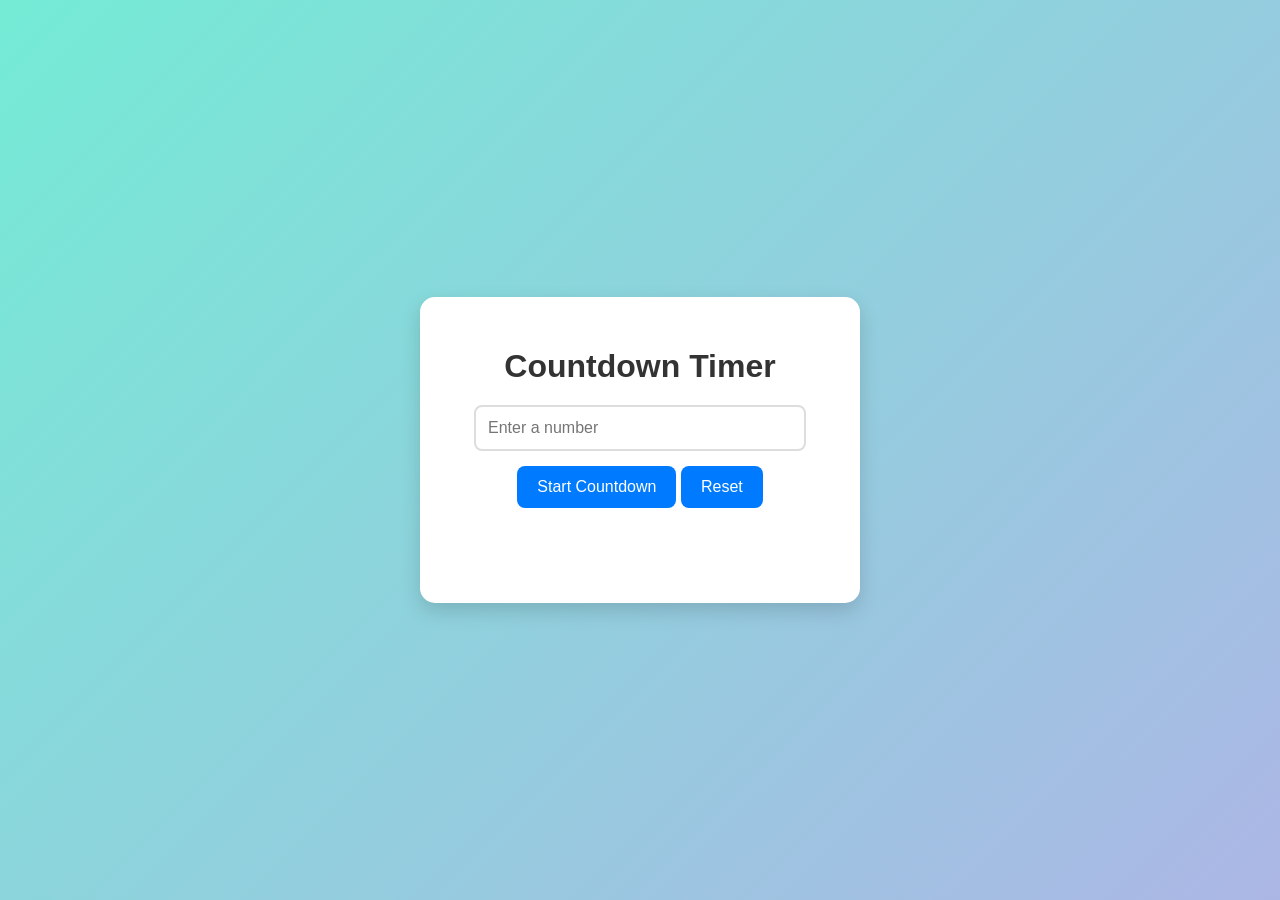
<file: end sem practical semester2/index.html>
<!DOCTYPE html>
<html lang="en">
<head>
    <meta charset="UTF-8">
    <meta name="viewport" content="width=device-width, initial-scale=1.0">
    <title>Countdown Timer</title>
    <link rel="stylesheet" href="style.css">
</head>
<body>

    <div class="container">
        <h1>Countdown Timer</h1>

        <input type="number" id="num" placeholder="Enter a number">

        <button onclick="startCountdown()">Start Countdown</button>
        <button onclick="resetCountdown()">Reset</button>

        <div id="output"></div>
    </div>

    <script src="script.js"></script>
</body>
</html>
</file>
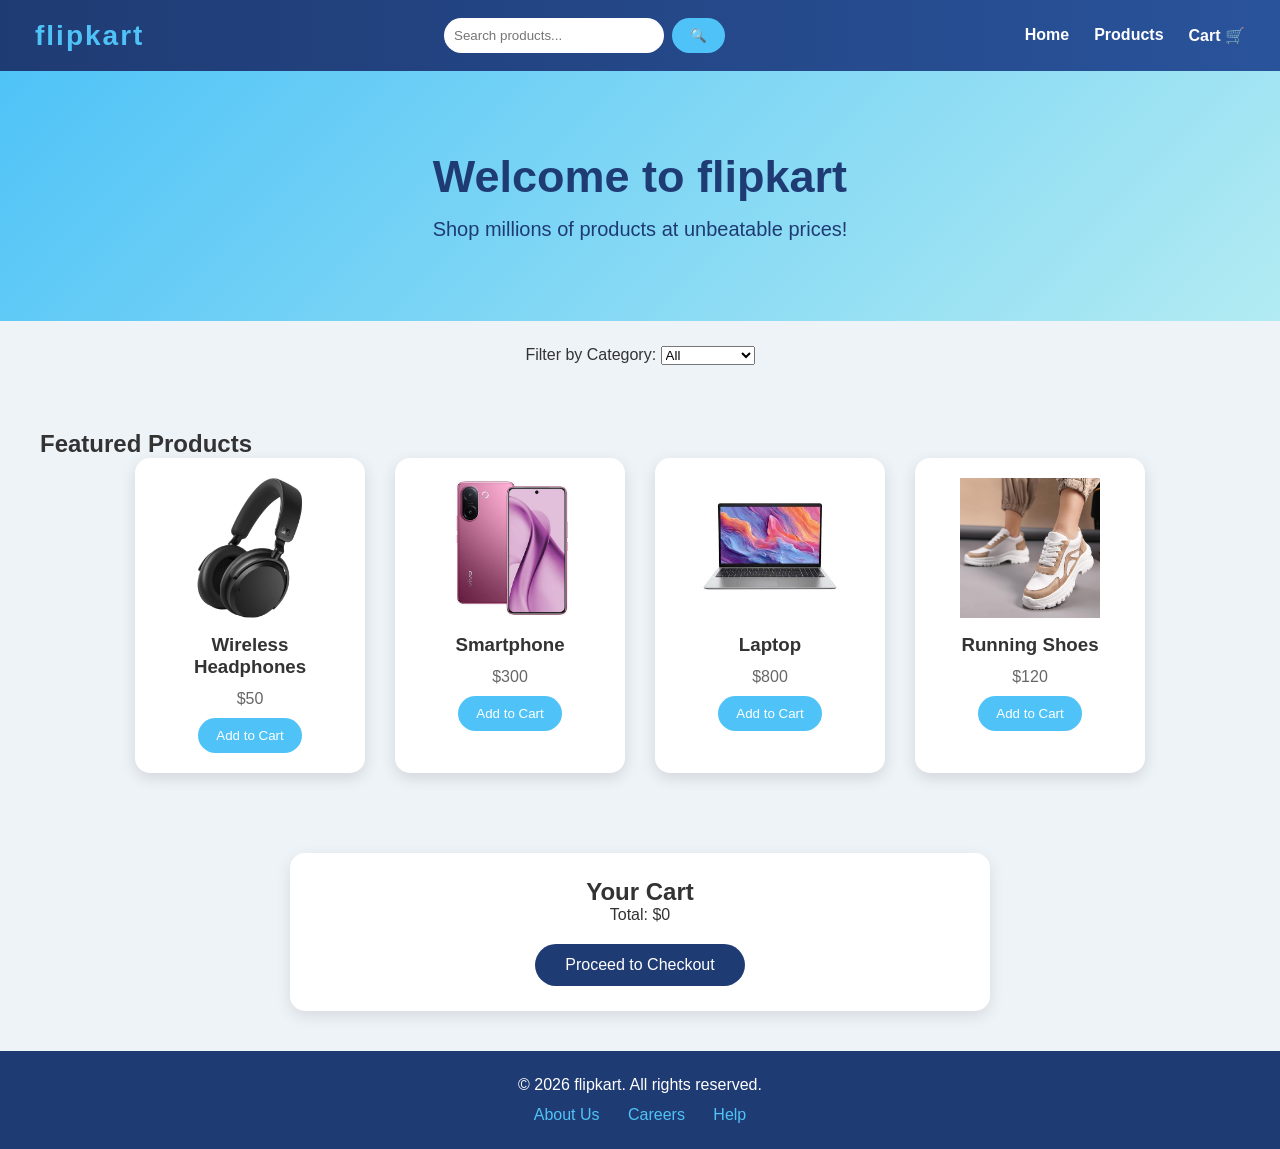
<file: flipkart project wdw sem 2/index.html>
<!DOCTYPE html>
<html lang="en">
<head>
  <meta charset="UTF-8">
  <meta name="viewport" content="width=device-width, initial-scale=1.0">
  <title>flipkart</title>
  <link rel="stylesheet" href="style.css">
</head>
<body>

  <header id="header">
    <div class="logo">flipkart</div>
    <div class="search-bar">
      <input type="text" id="search" placeholder="Search products...">
      <button onclick="searchProducts()">🔍</button>
    </div>
    <nav id="nav-bar">
      <a href="#home" class="nav-link">Home</a>
      <a href="#products" class="nav-link">Products</a>
      <a href="#cart" class="nav-link">Cart 🛒</a>
    </nav>
  </header>

  
  <section id="home" class="hero">
    <h1>Welcome to flipkart</h1>
    <p>Shop millions of products at unbeatable prices!</p>
  </section>

 
  <section class="filter">
    <label for="category">Filter by Category:</label>
    <select id="category" onchange="filterProducts()">
      <option value="all">All</option>
      <option value="electronics">Electronics</option>
      <option value="accessories">Accessories</option>
      <option value="fashion">Fashion</option>
    </select>
  </section>


  <section id="products" class="products">
    <h2>Featured Products</h2>
    <div class="product-list" id="product-list">
      <div class="product" data-category="accessories">
        <img src="headphone.jpeg" alt="Headphones">
        <h3>Wireless Headphones</h3>
        <p>$50</p>
        <button onclick="addToCart('Wireless Headphones', 50)">Add to Cart</button>
      </div>
      <div class="product" data-category="electronics">
        <img src="smartphone.jpeg" alt="Smartphone">
        <h3>Smartphone</h3>
        <p>$300</p>
        <button onclick="addToCart('Smartphone', 300)">Add to Cart</button>
      </div>
      <div class="product" data-category="electronics">
        <img src="laptop.jpeg" alt="Laptop">
        <h3>Laptop</h3>
        <p>$800</p>
        <button onclick="addToCart('Laptop', 800)">Add to Cart</button>
      </div>
      <div class="product" data-category="fashion">
        <img src="shoes.jpeg" alt="Shoes">
        <h3>Running Shoes</h3>
        <p>$120</p>
        <button onclick="addToCart('Running Shoes', 120)">Add to Cart</button>
      </div>
    </div>
  </section>

  
  <section id="cart" class="cart">
    <h2>Your Cart</h2>
    <ul id="cart-items"></ul>
    <p id="cart-total">Total: $0</p>
    <button id="checkout" onclick="checkout()">Proceed to Checkout</button>
  </section>

 
  <footer>
    <p>&copy; 2026 flipkart. All rights reserved.</p>
    <div class="footer-links">
      <a href="#">About Us</a>
      <a href="#">Careers</a>
      <a href="#">Help</a>
    </div>
  </footer>

  <script src="script.js"></script>
</body>
</html>
</file>
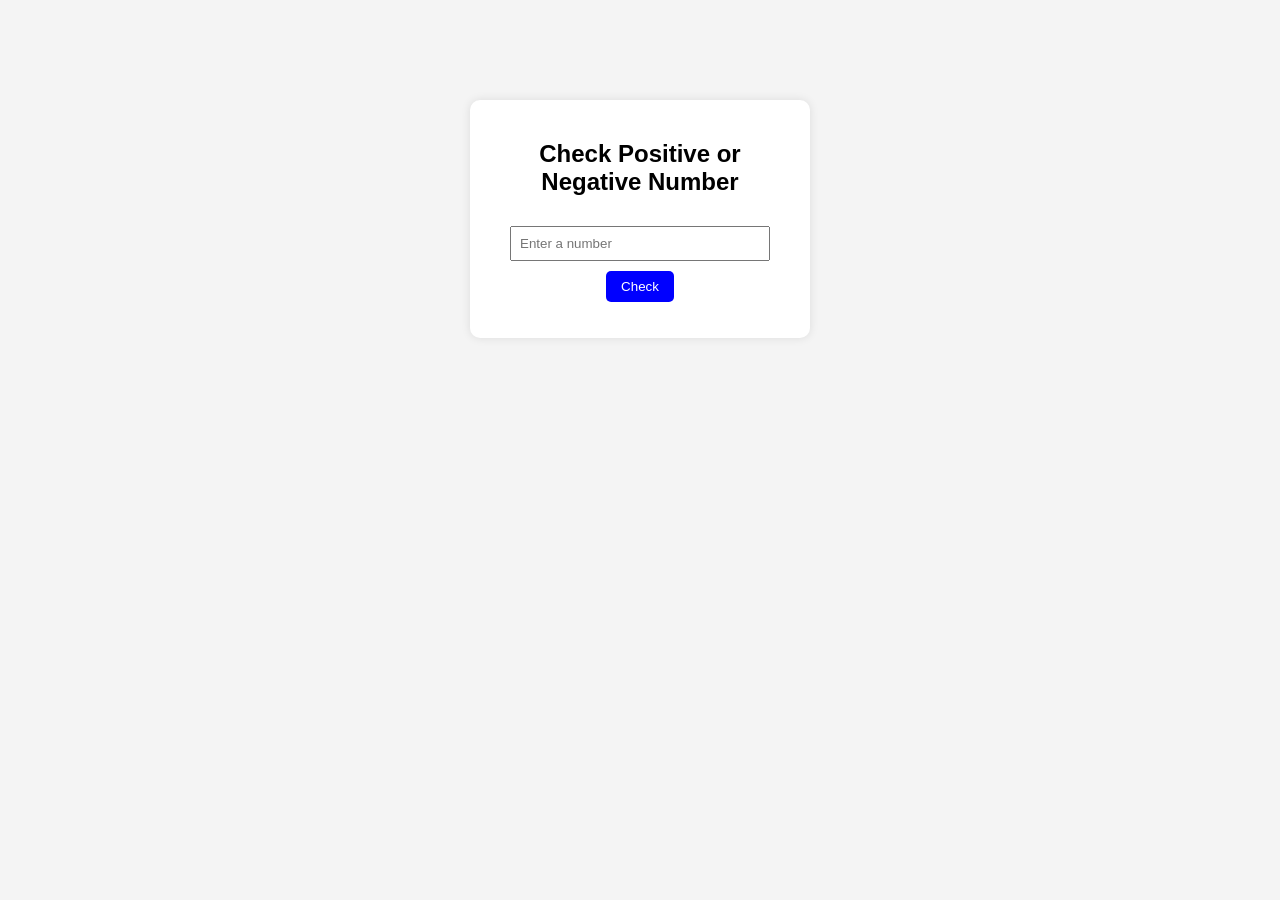
<file: midterm1sol/index.html>
<!DOCTYPE html>
<html>
<head>
  <title>Positive or Negative</title>
  <link rel="stylesheet" href="style.css">
</head>
<body>

  <div class="container">
    <h2>Check Positive or Negative Number</h2>

    <input type="number" id="num" placeholder="Enter a number">
    <button onclick="checkNumber()">Check</button>

    <p id="result"></p>
  </div>

  <script src="script.js"></script>
</body>
</html>
</file>
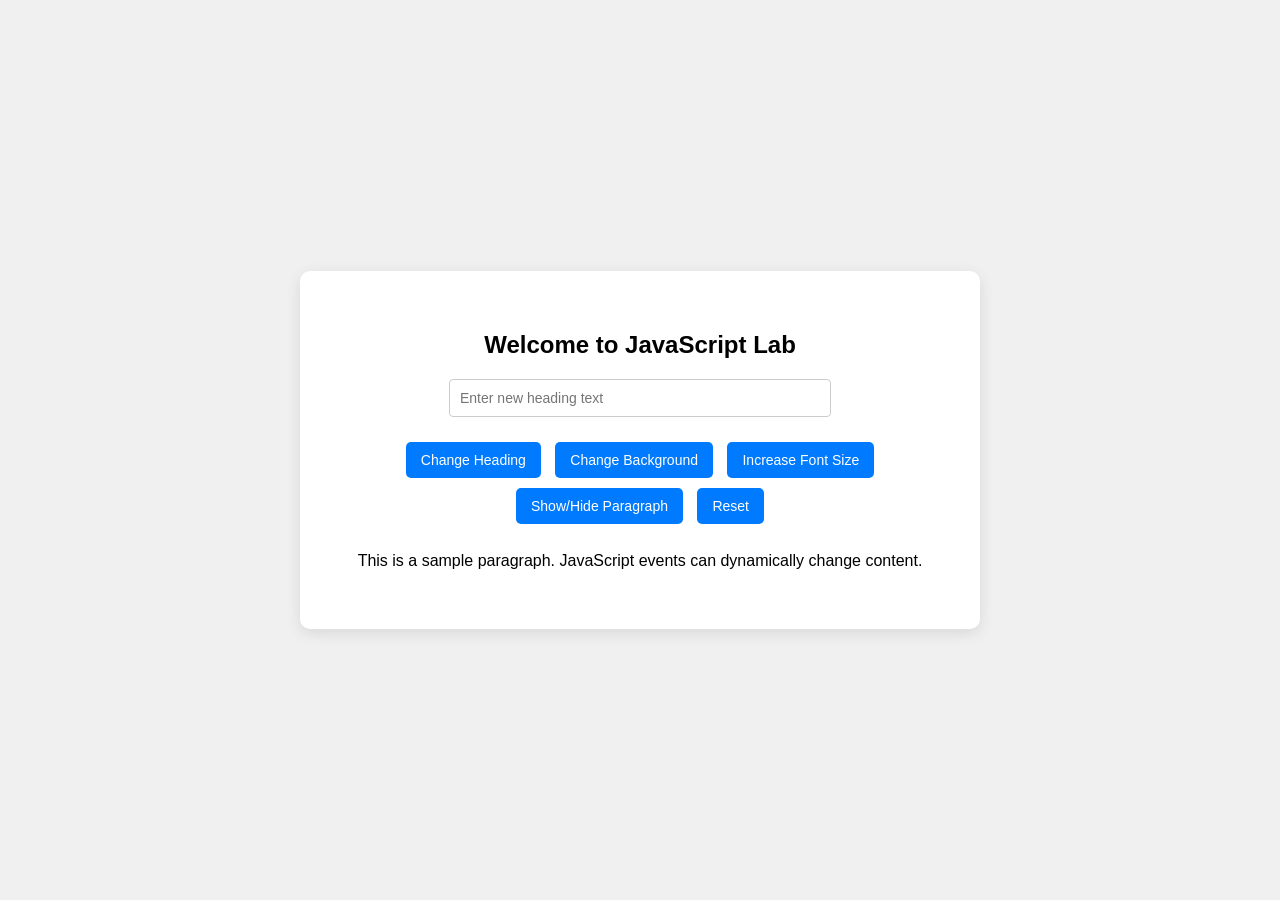
<file: experiments sem2/experiment 3/index.html>
<!DOCTYPE html>
<html lang="en">
<head>
    <meta charset="UTF-8">
    <meta name="viewport" content="width=device-width, initial-scale=1.0">
    <title>Experiment 3: DOM Manipulation</title>
    <link rel="stylesheet" href="style.css">
</head>
<body>

    <div class="container">
        <h2 id="main-heading">Welcome to JavaScript Lab</h2>
        <input type="text" id="user-input" placeholder="Enter new heading text">
        <div class="button-group">
            <button id="btn-change-text">Change Heading</button>
            <button id="btn-bg">Change Background</button>
            <button id="btn-font">Increase Font Size</button>
            <br>
            <button id="btn-toggle">Show/Hide Paragraph</button>
            <button id="btn-reset">Reset</button>
        </div>

        <p id="description-text">This is a sample paragraph. JavaScript events can dynamically change content.</p>
    </div>

    <script src="script.js"></script>
</body>
</html>
</file>
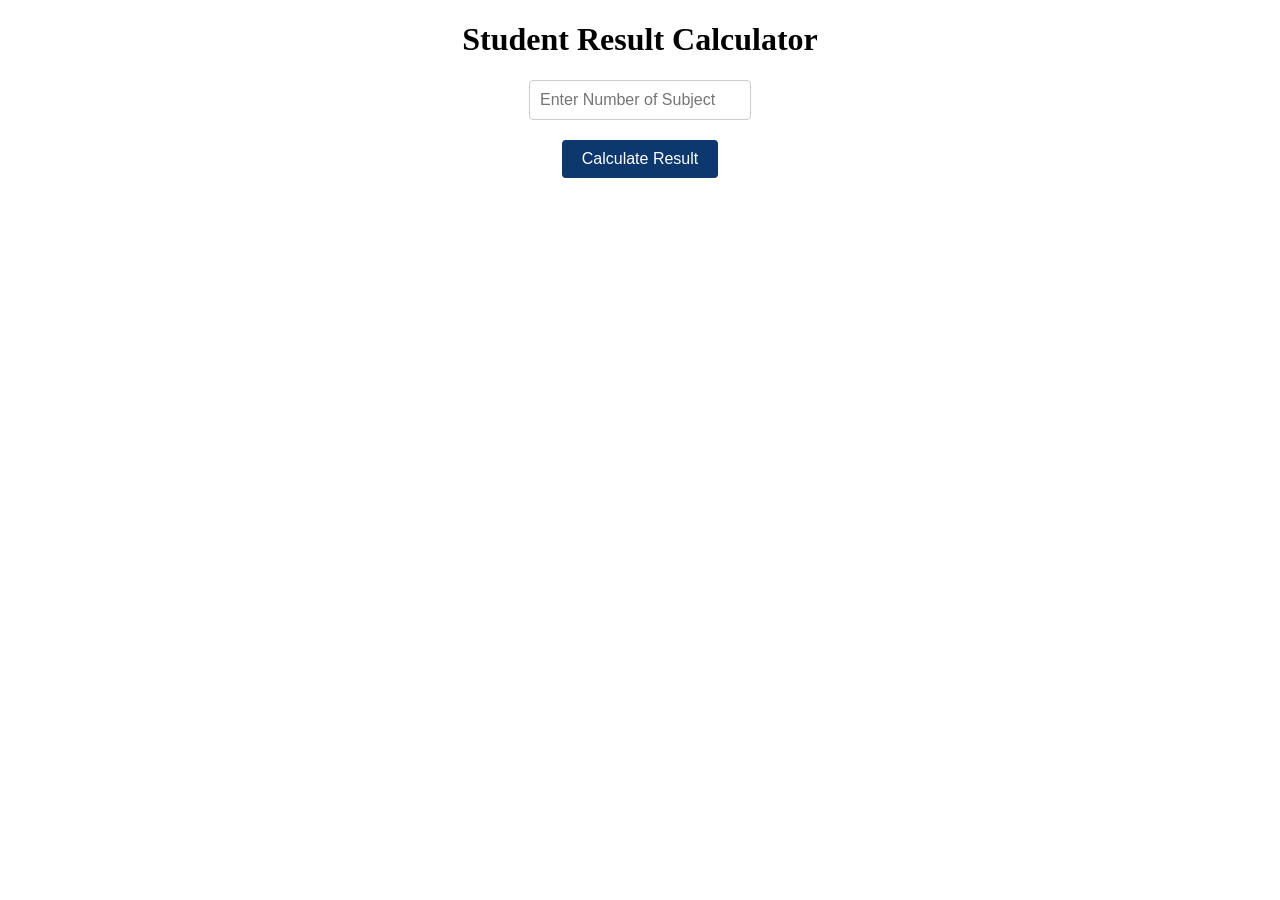
<file: experiments sem2/experiment 4/index.html>
<!DOCTYPE html>
<html lang="en">
<head>
    <meta charset="UTF-8">
    <meta name="viewport" content="width=device-width, initial-scale=1.0">
    <title>Document</title>
    <link rel="stylesheet" href="./style.css">
</head>
<body>
    <h1>Student Result Calculator</h1>
    <form action="#">
        <input type="number" id="subject" placeholder="Enter Number of Subject">
    </form>
    <button onclick="calculateResult()">Calculate Result</button>
    <div id="result"></div>

    <script src="./script.js"></script>


</body>
</html>
</file>
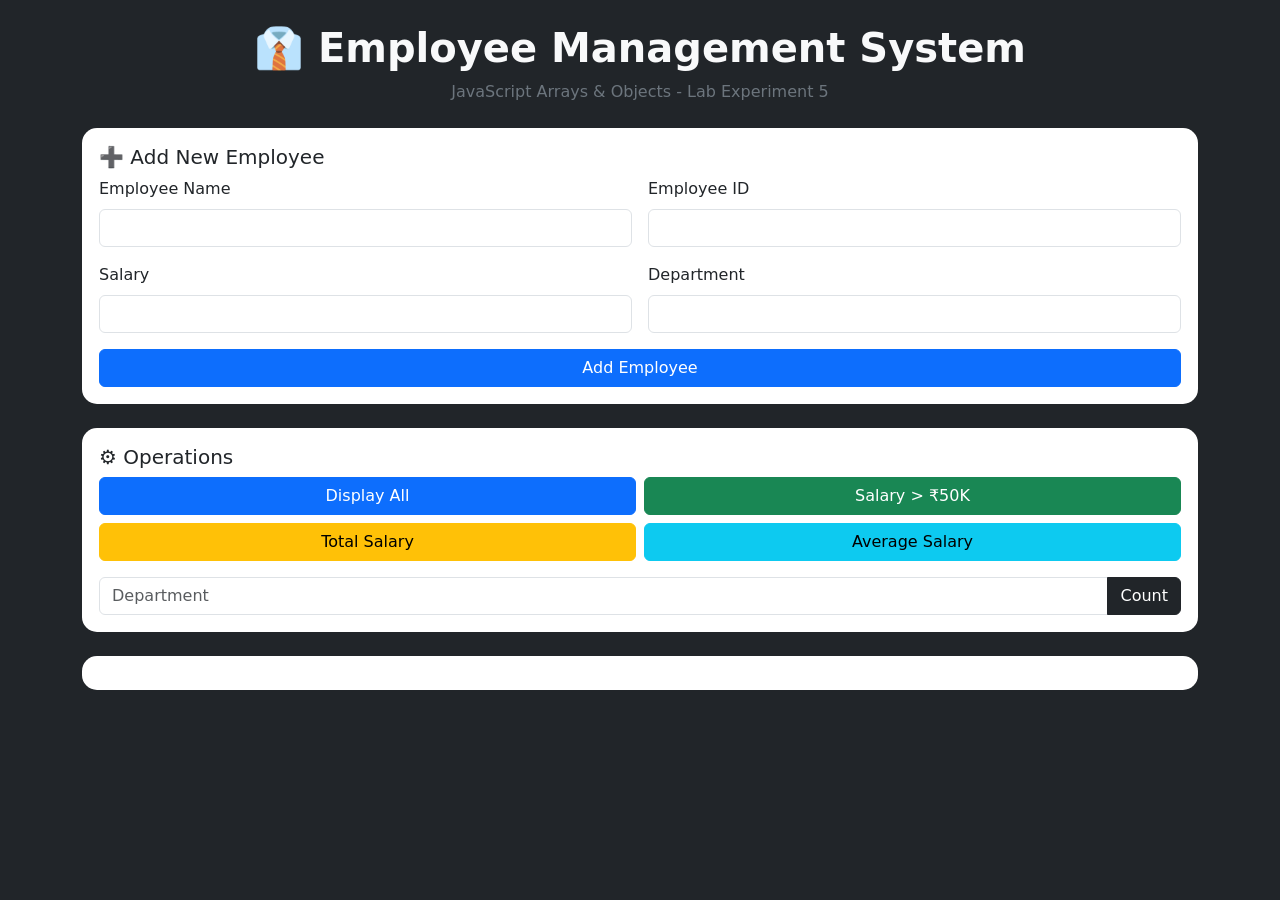
<file: experiments sem2/experiment 5/index.html>
<!DOCTYPE html>
<html lang="en">
<head>
<meta charset="UTF-8">
<meta name="viewport" content="width=device-width, initial-scale=1.0">
<title>Employee Management System | JS Lab</title>
<!-- Bootstrap -->
<link href="https://cdn.jsdelivr.net/npm/bootstrap@5.3.3/dist/css/bootstrap.min.css" rel="stylesheet">
<!-- Custom CSS -->
<link rel="stylesheet" href="style.css">
</head>
<body class="bg-dark text-light">
<div class="container py-4">
<!-- Header -->
<div class="text-center mb-4">
<h1 class="fw-bold">👔 Employee Management System</h1>
<p class="text-secondary">JavaScript Arrays & Objects - Lab Experiment 5</p>
</div>
<!-- Add Employee -->
<div class="card glass mb-4">
<div class="card-body">
<h5 class="card-title">➕ Add New Employee</h5>
<div class="row g-3">
<div class="col-md-6">
<label class="form-label">Employee Name</label>
<input type="text" id="empName" class="form-control">
</div>
<div class="col-md-6">
<label class="form-label">Employee ID</label>
<input type="number" id="empId" class="form-control">
</div>
<div class="col-md-6">
<label class="form-label">Salary</label>
<input type="number" id="empSalary" class="form-control">
</div>
<div class="col-md-6">
<label class="form-label">Department</label>
<input type="text" id="empDept" class="form-control">
</div>
</div>
<button class="btn btn-primary mt-3 w-100" onclick="addEmployee()">Add Employee</button>
<div id="addMessage" class="mt-3 hidden"></div>
</div>
</div>
<!-- Operations -->
<div class="card glass mb-4">
<div class="card-body">
<h5 class="card-title">⚙️ Operations</h5>
<div class="row g-2">
<div class="col-md-6">
<button class="btn btn-primary w-100" onclick="displayAllEmployees()">Display All</button>
</div>
<div class="col-md-6">
<button class="btn btn-success w-100" onclick="filterHighSalary()">Salary > ₹50K</button>
</div>
<div class="col-md-6">
<button class="btn btn-warning w-100" onclick="calculateTotalSalary()">Total Salary</button>
</div>
<div class="col-md-6">
<button class="btn btn-info w-100" onclick="calculateAverageSalary()">Average Salary</button>
</div>
</div>
<div class="input-group mt-3">
<input type="text" id="deptInput" class="form-control" placeholder="Department">
<button class="btn btn-dark" onclick="countByDepartment()">Count</button>
</div>
</div>
</div>
<!-- Results -->
<div class="card glass">
<div class="card-body">
<div id="resultArea" class="hidden"></div>
</div>
</div>
</div>
<script src="script.js"></script>
</body>
</html>
</file>
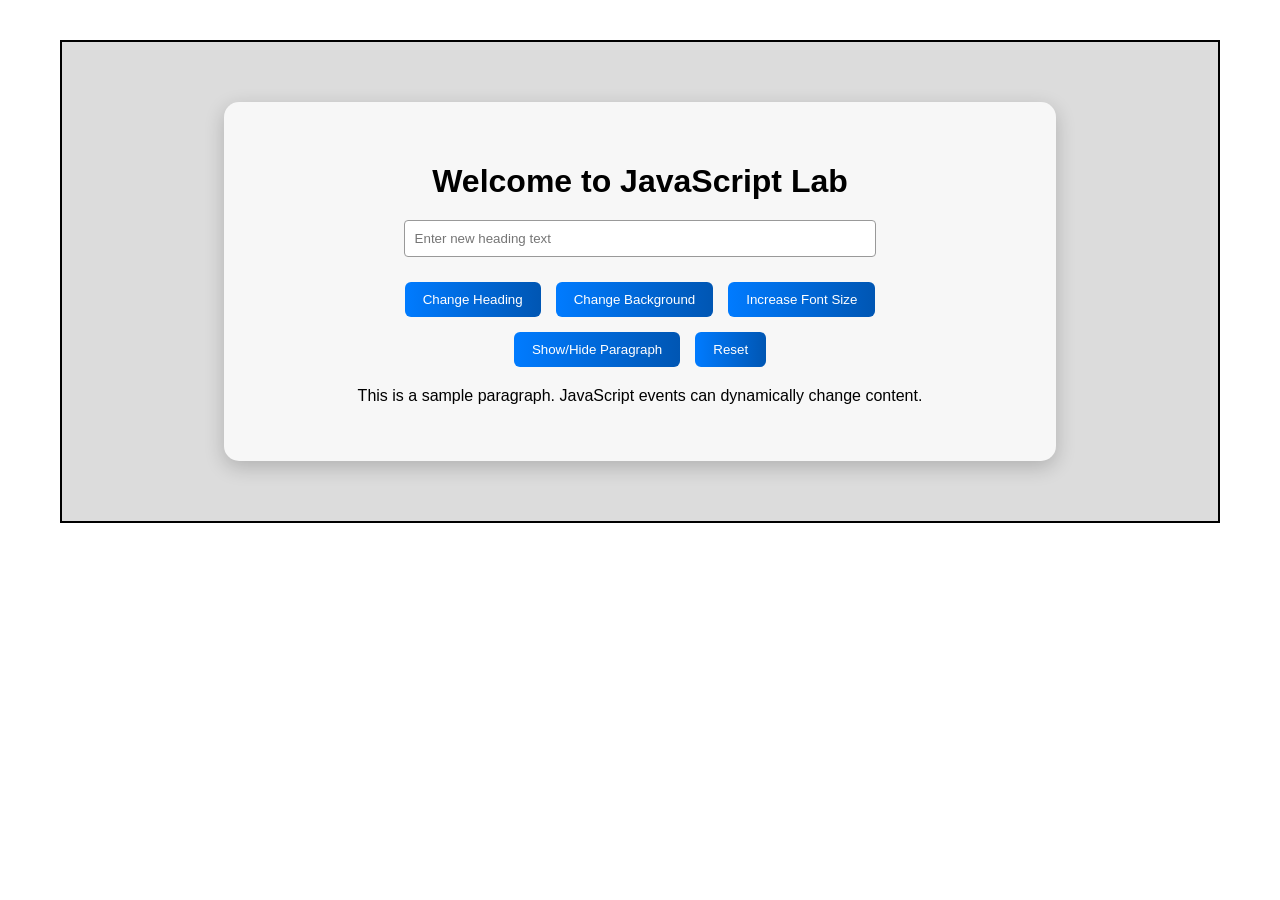
<file: experiments sem2/experiment 6/index.html>
<!DOCTYPE html>
<html lang="en">
<head>
    <meta charset="UTF-8">
    <meta name="viewport" content="width=device-width, initial-scale=1.0">
    <title>Document</title>
    <link rel="stylesheet" href="./style.css">
</head>
<body>

<body>

<body>

<div class="outer-box">
    <div class="container">
        <h1 id="heading">Welcome to JavaScript Lab</h1>

        <input type="text" id="inputText" placeholder="Enter new heading text">

        <div class="buttons top-buttons">
            <button onclick="changeHeading()">Change Heading</button>
            <button onclick="changeBackground()">Change Background</button>
            <button onclick="increaseFont()">Increase Font Size</button>
        </div>

        <div class="buttons bottom-buttons">
            <button onclick="toggleParagraph()">Show/Hide Paragraph</button>
            <button onclick="resetPage()">Reset</button>
        </div>

        <p id="para">
            This is a sample paragraph. JavaScript events can dynamically change content.
        </p>
    </div>
</div>
<script src="script.js"></script>
</body>
</html>
</file>
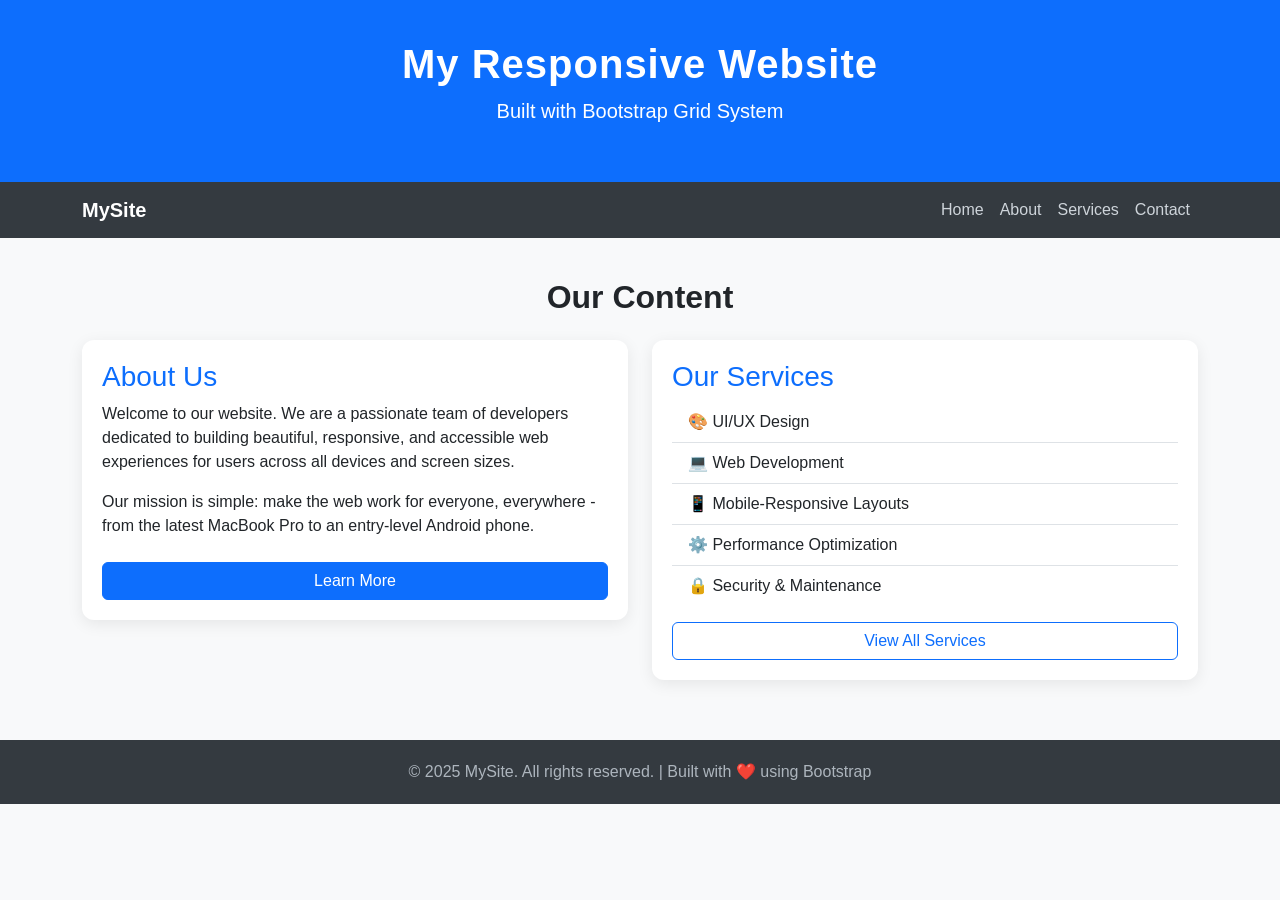
<file: experiments sem2/experiment1/index.html>
<!DOCTYPE html>
<html lang="en">
<head>
  <meta charset="UTF-8" />
  <meta name="viewport" content="width=device-width, initial-scale=1.0"/>
  <title>Responsive Bootstrap Page</title>
<!-- Bootstrap 5 CDN -->
  <link href="https://cdn.jsdelivr.net/npm/bootstrap@5.3.8/dist/css/bootstrap.min.css" rel="stylesheet" integrity="sha384-sRIl4kxILFvY47J16cr9ZwB07vP4J8+LH7qKQnuqkuIAvNWLzeN8tE5YBujZqJLB" crossorigin="anonymous">
  <style>
    /* Custom styles layered on top of Bootstrap */
    body {
      font-family: 'Segoe UI', sans-serif;
      background-color: #f8f9fa;
    }
    header {
      background-color: #0d6efd;
      color: white;
      padding: 40px 0;
      text-align: center;
    }
    header h1 {
      font-size: 2.5rem;
      font-weight: 700;
      letter-spacing: 1px;
    }
    nav {
      background-color: #343a40;
    }
    nav a {
      color: #ced4da !important;
      font-weight: 500;
      transition: color 0.3s ease;
    }
    nav a:hover {
      color: #ffffff !important;
    }
    .content-section {
      padding: 40px 0;
    }
    .card {
      border: none;
      border-radius: 12px;
      box-shadow: 0 4px 16px rgba(0,0,0,0.08);
      padding: 20px;
      margin-bottom: 20px;
    }
    .card h3 {
      color: #0d6efd;
    }
    footer {
      background-color: #343a40;
      color: #adb5bd;
      text-align: center;
      padding: 20px 0;
    }
  </style>
</head>
<body>
  <!-- ========================
       SECTION 1: HEADER
  ========================= -->
  <header>
    <div class="container">
      <h1>My Responsive Website</h1>
      <p class="lead">Built with Bootstrap Grid System</p>
    </div>
  </header>

  <!-- ========================
       SECTION 2: NAVIGATION BAR
  ========================= -->
  <nav class="navbar navbar-expand-md navbar-dark">
    <div class="container">
      <!-- Brand / Logo -->
      <a class="navbar-brand text-white fw-bold" href="#">MySite</a>
      <!-- Hamburger Toggle (visible on small screens) -->
      <button
        class="navbar-toggler"
        type="button"
        data-bs-toggle="collapse"
        data-bs-target="#navbarMenu"
      >
        <span class="navbar-toggler-icon"></span>
      </button>
      <!-- Nav Links -->
      <div class="collapse navbar-collapse" id="navbarMenu">
        <ul class="navbar-nav ms-auto">
          <li class="nav-item"><a class="nav-link" href="#">Home</a></li>
          <li class="nav-item"><a class="nav-link" href="#">About</a></li>
          <li class="nav-item"><a class="nav-link" href="#">Services</a></li>
          <li class="nav-item"><a class="nav-link" href="#">Contact</a></li>
        </ul>
      </div>
    </div>
  </nav>

  <!-- ========================
       SECTION 3: CONTENT SECTION
  ========================= -->
  <section class="content-section">
    <div class="container">
      <h2 class="text-center mb-4 fw-bold">Our Content</h2>
      <div class="row">
        <!-- Column 1: Full width on small, half width on medium+ -->
        <div class="col-12 col-md-6">
          <div class="card">
            <h3>About Us</h3>
            <p>
              Welcome to our website. We are a passionate team of developers
              dedicated to building beautiful, responsive, and accessible
              web experiences for users across all devices and screen sizes.
            </p>
            <p>
              Our mission is simple: make the web work for everyone,
              everywhere - from the latest MacBook Pro to an entry-level Android phone.
            </p>
            <a href="#" class="btn btn-primary mt-2">Learn More</a>
          </div>
        </div>
        <!-- Column 2: Full width on small, half width on medium+ -->
        <div class="col-12 col-md-6">
          <div class="card">
            <h3>Our Services</h3>
            <ul class="list-group list-group-flush">
              <li class="list-group-item">🎨 UI/UX Design</li>
              <li class="list-group-item">💻 Web Development</li>
              <li class="list-group-item">📱 Mobile-Responsive Layouts</li>
              <li class="list-group-item">⚙️ Performance Optimization</li>
              <li class="list-group-item">🔒 Security & Maintenance</li>
            </ul>
            <a href="#" class="btn btn-outline-primary mt-3">View All Services</a>
          </div>
        </div>
      </div>
      <!-- END ROW -->
    </div>
    <!-- END CONTAINER -->
  </section>

  <!-- ========================
       SECTION 4: FOOTER
  ========================= -->
  <footer>
    <div class="container">
      <p class="mb-0">
        &copy; 2025 MySite. All rights reserved. | Built with ❤️ using Bootstrap
      </p>
    </div>
  </footer>

<!-- Bootstrap 5 JS Bundle (for navbar toggle to work) -->
 <script src="https://cdn.jsdelivr.net/npm/bootstrap@5.3.8/dist/js/bootstrap.bundle.min.js" integrity="sha384-FKyoEForCGlyvwx9Hj09JcYn3nv7wiPVlz7YYwJrWVcXK/BmnVDxM+D2scQbITxI" crossorigin="anonymous"></script>
</body>
</html>
</file>
<file: end sem practical semester2/style.css>
body {
    font-family: 'Segoe UI', Tahoma, Geneva, Verdana, sans-serif;
    background: linear-gradient(135deg, #74ebd5, #ACB6E5);
    margin: 0;
    height: 100vh;
    display: flex;
    justify-content: center;
    align-items: center;
}

.container {
    background: #ffffff;
    padding: 30px;
    width: 380px;
    border-radius: 15px;
    box-shadow: 0 8px 20px rgba(0, 0, 0, 0.15);
    text-align: center;
}

h1 {
    color: #333;
    margin-bottom: 20px;
}

input {
    width: 80%;
    padding: 12px;
    border: 2px solid #ddd;
    border-radius: 8px;
    outline: none;
    font-size: 16px;
    transition: 0.3s;
}

input:focus {
    border-color: #007bff;
}

button {
    margin-top: 15px;
    padding: 12px 20px;
    border: none;
    border-radius: 8px;
    background: #007bff;
    color: white;
    font-size: 16px;
    cursor: pointer;
    transition: 0.3s;
}

button:hover {
    background: #0056b3;
    transform: translateY(-2px);
}

#output {
    margin-top: 25px;
    font-size: 32px;
    font-weight: bold;
    color: #28a745;
    min-height: 40px;
}
</file>
<file: flipkart project wdw sem 2/style.css>
/* =========================
   GLOBAL STYLES
========================= */

* {
    margin: 0;
    padding: 0;
    box-sizing: border-box;
    transition: all 0.3s ease;
}

html {
    scroll-behavior: smooth;
}

body {
    font-family: "Segoe UI", Tahoma, sans-serif;
    background: #eef3f8;
    color: #333;
    animation: pageFade 1s ease;
}

@keyframes pageFade {
    from {
        opacity: 0;
    }
    to {
        opacity: 1;
    }
}

/* =========================
   HEADER
========================= */

header {
    background: linear-gradient(90deg, #1f3b73, #29539b);
    color: white;
    display: flex;
    justify-content: space-between;
    align-items: center;
    padding: 18px 35px;
    position: sticky;
    top: 0;
    z-index: 1000;
    animation: slideDown 0.8s ease;
}

@keyframes slideDown {
    from {
        transform: translateY(-100%);
        opacity: 0;
    }
    to {
        transform: translateY(0);
        opacity: 1;
    }
}

/* =========================
   LOGO
========================= */

.logo {
    font-size: 28px;
    font-weight: bold;
    color: #4fc3f7;
    letter-spacing: 2px;
    cursor: pointer;
}

.logo:hover {
    transform: rotate(-5deg) scale(1.1);
    color: white;
}

/* =========================
   SEARCH BAR
========================= */

.search-bar {
    display: flex;
    gap: 8px;
}

.search-bar input {
    width: 220px;
    padding: 10px;
    border: none;
    border-radius: 25px;
    outline: none;
}

.search-bar input:focus {
    width: 280px;
    box-shadow: 0 0 12px rgba(79,195,247,0.8);
}

.search-bar button {
    background: #4fc3f7;
    color: white;
    border: none;
    padding: 10px 18px;
    border-radius: 25px;
    cursor: pointer;
    position: relative;
    overflow: hidden;
}

.search-bar button:hover {
    background: #0288d1;
    transform: scale(1.08);
}

.search-bar button::before {
    content: "";
    position: absolute;
    left: -100%;
    top: 0;
    width: 100%;
    height: 100%;
    background: rgba(255,255,255,0.4);
    transition: 0.5s;
}

.search-bar button:hover::before {
    left: 100%;
}

/* =========================
   NAVIGATION
========================= */

#nav-bar {
    display: flex;
    gap: 25px;
}

.nav-link {
    color: white;
    text-decoration: none;
    font-weight: 600;
    position: relative;
}

.nav-link::after {
    content: "";
    position: absolute;
    width: 0;
    height: 3px;
    left: 0;
    bottom: -5px;
    background: #4fc3f7;
    transition: 0.4s;
}

.nav-link:hover {
    color: #4fc3f7;
}

.nav-link:hover::after {
    width: 100%;
}

/* =========================
   HERO SECTION
========================= */

.hero {
    background: linear-gradient(135deg, #4fc3f7, #b2ebf2);
    padding: 80px 20px;
    text-align: center;
    color: #1f3b73;
    animation: heroFade 1.5s ease;
}

.hero h1 {
    font-size: 45px;
    margin-bottom: 15px;
    animation: bounce 2s infinite;
}

.hero p {
    font-size: 20px;
}

@keyframes heroFade {
    from {
        opacity: 0;
    }
    to {
        opacity: 1;
    }
}

@keyframes bounce {
    0%,20%,50%,80%,100% {
        transform: translateY(0);
    }
    40% {
        transform: translateY(-12px);
    }
    60% {
        transform: translateY(-6px);
    }
}

/* =========================
   FILTER
========================= */

.filter {
    text-align: center;
    padding: 25px;
}

/* =========================
   PRODUCTS
========================= */

.products {
    padding: 40px;
}

.product-list {
    display: flex;
    justify-content: center;
    gap: 30px;
    flex-wrap: wrap;
}

/* =========================
   PRODUCT CARD
========================= */

.product {
    width: 230px;
    background: white;
    border-radius: 15px;
    padding: 20px;
    text-align: center;
    box-shadow: 0 5px 15px rgba(0,0,0,0.12);
    animation: fadeUp 1s ease;
}

.product:hover {
    transform: translateY(-12px) scale(1.05);
    box-shadow: 0 15px 30px rgba(0,0,0,0.25);
}

.product img {
    width: 140px;
    height: 140px;
    object-fit: contain;
}

.product:hover img {
    transform: rotate(8deg) scale(1.15);
    filter: drop-shadow(0 0 12px #4fc3f7);
}

.product h3 {
    margin: 12px 0;
}

.product p {
    color: #666;
    margin-bottom: 10px;
}

.product button {
    background: #4fc3f7;
    color: white;
    border: none;
    padding: 10px 18px;
    border-radius: 20px;
    cursor: pointer;
    position: relative;
    overflow: hidden;
}

.product button:hover {
    background: #0288d1;
    transform: scale(1.08);
}

.product button::before {
    content: "";
    position: absolute;
    top: 0;
    left: -100%;
    width: 100%;
    height: 100%;
    background: rgba(255,255,255,0.4);
    transition: .5s;
}

.product button:hover::before {
    left: 100%;
}

@keyframes fadeUp {
    from {
        opacity: 0;
        transform: translateY(40px);
    }
    to {
        opacity: 1;
        transform: translateY(0);
    }
}

/* Floating Animation */

.product {
    animation: floatCard 4s ease-in-out infinite;
}

@keyframes floatCard {
    0% {
        transform: translateY(0);
    }
    50% {
        transform: translateY(-8px);
    }
    100% {
        transform: translateY(0);
    }
}

/* =========================
   CART
========================= */

.cart {
    width: 90%;
    max-width: 700px;
    margin: 40px auto;
    background: white;
    padding: 25px;
    border-radius: 15px;
    text-align: center;
    box-shadow: 0 5px 15px rgba(0,0,0,0.1);
}

.cart:hover {
    transform: scale(1.02);
}

#checkout {
    margin-top: 20px;
    background: #1f3b73;
    color: white;
    border: none;
    padding: 12px 30px;
    border-radius: 25px;
    cursor: pointer;
    font-size: 16px;
}

#checkout:hover {
    background: #29539b;
    transform: scale(1.08);
}

/* =========================
   FOOTER
========================= */

footer {
    background: #1f3b73;
    color: white;
    text-align: center;
    padding: 25px;
    margin-top: 40px;
}

.footer-links {
    margin-top: 12px;
}

.footer-links a {
    color: #4fc3f7;
    margin: 0 12px;
    text-decoration: none;
    display: inline-block;
}

.footer-links a:hover {
    color: white;
    transform: translateY(-5px);
}

/* =========================
   SCROLLBAR
========================= */

::-webkit-scrollbar {
    width: 10px;
}

::-webkit-scrollbar-track {
    background: #d9e3f0;
}

::-webkit-scrollbar-thumb {
    background: #29539b;
    border-radius: 10px;
}

::-webkit-scrollbar-thumb:hover {
    background: #1f3b73;
}
</file>
<file: midterm1sol/style.css>
body {
  font-family: Arial, sans-serif;
  background-color: #f4f4f4;
  text-align: center;
}

.container {
  margin-top: 100px;
  padding: 20px;
  background: white;
  width: 300px;
  margin-left: auto;
  margin-right: auto;
  border-radius: 10px;
  box-shadow: 0 0 10px rgba(0,0,0,0.1);
}

input {
  padding: 8px;
  margin: 10px;
  width: 80%;
}

button {
  padding: 8px 15px;
  background-color: blue;
  color: white;
  border: none;
  border-radius: 5px;
  cursor: pointer;
}

button:hover {
  background-color: darkblue;
}
</file>
<file: experiments sem2/experiment 3/style.css>
body {
    font-family: Arial, sans-serif;
    display: flex;
    justify-content: center;
    align-items: center;
    height: 100vh;
    margin: 0;
    background-color: #f0f0f0;
    transition: background-color 0.3s;
}

.container {
    background: white;
    padding: 40px;
    border-radius: 10px;
    box-shadow: 0 4px 15px rgba(0,0,0,0.1);
    text-align: center;
    max-width: 600px;
    width: 90%;
}

h2 {
    margin-bottom: 20px;
}

input {
    padding: 10px;
    width: 60%;
    margin-bottom: 20px;
    border: 1px solid #ccc;
    border-radius: 4px;
    font-size: 14px;
}

.button-group {
    margin-bottom: 20px;
}

button {
    background-color: #007bff;
    color: white;
    border: none;
    padding: 10px 15px;
    margin: 5px;
    border-radius: 5px;
    cursor: pointer;
    font-size: 14px;
}

button:hover {
    background-color: #0056b3;
}

#description-text {
    margin-top: 20px;
    line-height: 1.5;
    font-size: 16px;
}
</file>
<file: experiments sem2/experiment 4/style.css>
h1{
    text-align: center;
    color: balck;

}
form{
    display: flex;
    justify-content: center;
    margin-top: 20px;
}
input{
    padding: 10px;
    font-size: 16px;
    border: 1px solid #ccc;
    border-radius: 4px;
}
button{
    display: block;
    margin: 20px auto;
    padding: 10px 20px;
    font-size: 16px;
    background-color: #0c386d;
    color: white;
    border: none;
    border-radius: 4px;
    cursor: pointer;
}
button:hover{
    background-color: #3b5a8a;
}
#result{
    text-align: center;
    font-size: 18px;
    margin-top: 20px;
}
</file>
<file: experiments sem2/experiment 5/style.css>
.glass {
    background: rgb(255, 255, 255);
    border: 1px solid rgba(255,255,255,0.1);
    backdrop-filter: blur(10px);
    border-radius: 15px;
}
/* Result Title */
.result-title {
    font-size: 1.3rem;
    font-weight: bold;
    margin-bottom: 10px;
}
/* Table Styling */
.emp-table {
    width: 100%;
    border-collapse: collapse;
    margin-top: 10px;
}
.emp-table th, .emp-table td {
    padding: 10px;
    border-bottom: 1px solid #444;
    text-align: left;
}
.emp-table th {
    background: #222;
}
/* Salary badges */
.badge-high {
    color: #00ff88;
    font-weight: bold;
}
.badge-low {
    color: #ccc;
}
/* Stat Cards */
.stat-card {
    background: #111;
    padding: 15px;
    border-radius: 10px;
    text-align: center;
}
.stat-label {
    font-size: 0.9rem;
    color: #aaa;
}
.stat-value {
    font-size: 1.8rem;
    font-weight: bold;
}
/* Messages */
.message {
    padding: 10px;
    border-radius: 8px;
    margin-top: 10px;
}
.success {
    background: rgba(0,255,100,0.1);
    color: #00ff88;
}
.error {
    background: rgba(255,0,0,0.1);
    color: #ff4d4d;
}
/* Empty state */
.empty-state {
    text-align: center;
    padding: 20px;
    color: #aaa;
}
/* Utility */
.hidden {
    display: none;
}
</file>
<file: experiments sem2/experiment 6/style.css>
body {
    margin: 0;
    font-family: Arial, sans-serif;
    background-color: #ffffff;
}

/* OUTER BOX (grey area + black border) */
.outer-box {
    background-color: #dcdcdc;
    border: 2px solid black;

    margin: 40px 60px;   /* 👈 SIDE SPACE CONTROL (yahi main cheez hai) */
    padding: 60px 0;
}

/* INNER BOX (white card) */
.container {
    width: 65%;
    margin: auto;
    background-color: #f7f7f7;

    padding: 40px;
    text-align: center;

    border-radius: 15px;
    box-shadow: 0 6px 20px rgba(0,0,0,0.2);
}

/* Heading */
h1 {
    margin-bottom: 20px;
}

/* Input */
input {
    width: 60%;
    padding: 10px;
    margin-bottom: 25px;
    border: 1px solid #999;
    border-radius: 4px;
}

/* Buttons common */
.buttons {
    display: flex;
    justify-content: center;
    gap: 15px;
}

/* Top buttons */
.top-buttons {
    margin-bottom: 15px;
}

/* Bottom buttons */
.bottom-buttons {
    margin-bottom: 20px;
}

/* Button style */
button {
    padding: 10px 18px;
    border: none;
    border-radius: 6px;
    color: white;
    cursor: pointer;

    background: linear-gradient(to right, #007BFF, #0056b3);
}

/* Paragraph */
p {
    font-size: 16px;
}
</file>
